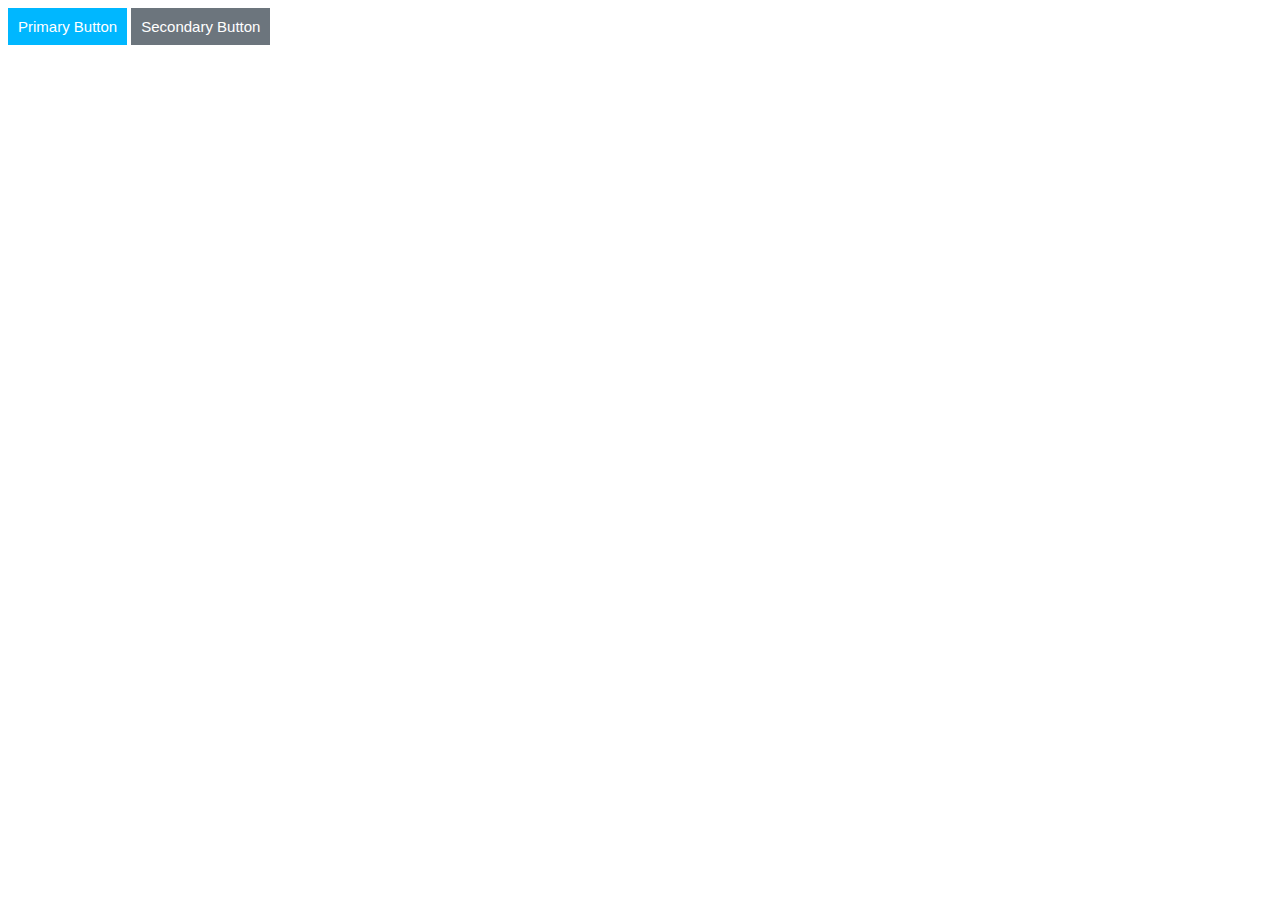
<file: Advanced CSS/ANSWER 1/index.html>
<!DOCTYPE html>
<html lang="en">
<head>
    <meta charset="UTF-8">
    <meta name="viewport" content="width=device-width, initial-scale=1.0">
    <title>var function</title>
    <link rel="stylesheet" href="style.css">
</head>
<body>
        <button class="primaryBtn">
            Primary Button
        </button>
    
        <button class="secondaryBtn">
            Secondary Button
        </button>
</body>
</html>
</file>
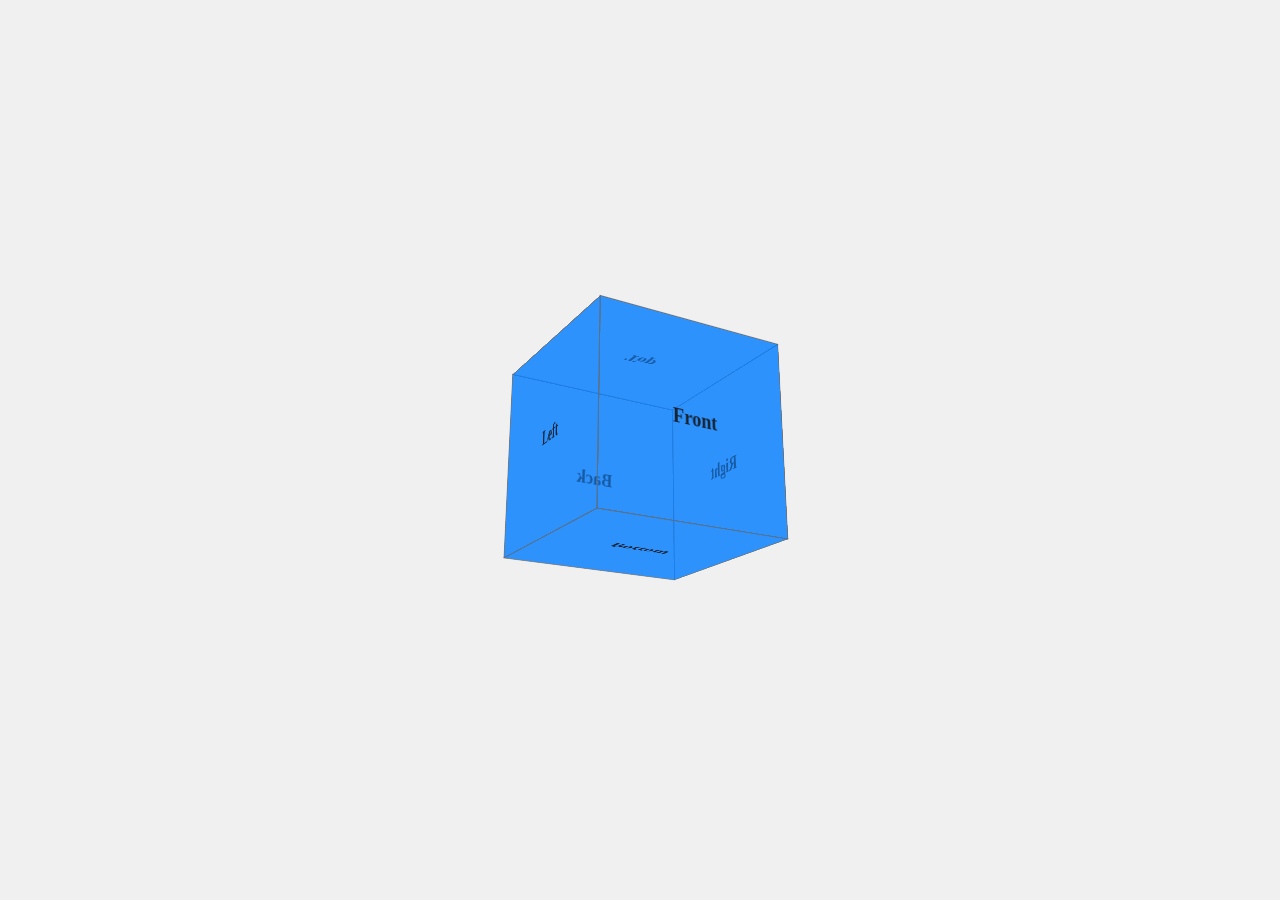
<file: Advanced CSS/ANSWER 2/index.html>
<!DOCTYPE html>
<html lang="en">

<head>
    <meta charset="UTF-8" />
    <meta name="viewport" content="width=device-width, initial-scale=1.0" />
    <title>Cube</title>
</head>
<style>
    body {
        display: flex;
        justify-content: center;
        align-items: center;
        min-height: 100vh;
        margin: 0;
        background-color: #f0f0f0;
    }

    .scene {
        perspective: 1000px;
    }

    .cube {
        width: 200px;
        height: 200px;
        position: relative;
        transform-style: preserve-3d;
        transform: rotateX(20deg) rotateY(30deg);
    }

    .face {
        position: absolute;
        width: 200px;
        height: 200px;
        background-color: rgba(0, 123, 255, 0.7);
        border: 1px solid #666;
        display: flex;
        justify-content: center;
        align-items: center;
        font-size: 20px;
        font-weight: bold;
        opacity: 0.8;
    }

    .front {
        transform: translateZ(100px);
    }

    .back {
        transform: rotateY(180deg) translateZ(100px);
    }

    .right {
        transform: rotateY(90deg) translateZ(100px);
    }

    .left {
        transform: rotateY(-90deg) translateZ(100px);
    }

    .top {
        transform: rotateX(90deg) translateZ(100px);
    }

    .bottom {
        transform: rotateX(-90deg) translateZ(100px);
    }
</style>

<body>
    <div class="scene">
        <div class="cube">
            <div class="face front">Front</div>
            <div class="face back">Back</div>
            <div class="face right">Right</div>
            <div class="face left">Left</div>
            <div class="face top">Top</div>
            <div class="face bottom">Bottom</div>
        </div>
    </div>
</body>

</html>
</file>
<file: Advanced CSS/ANSWER 1/style.css>
:root{
    --perimarybtnbackColor: #00b7ff;
    --secondarybtnbackcolor: #6c757d;
}
.primaryBtn{
    background-color: var(--perimarybtnbackColor);
}
.secondaryBtn{
    background-color: var(--secondarybtnbackcolor);
}
button{
    border: none;
    padding: 10px;
    color: white;
    font-size: 15px;
}
</file>
